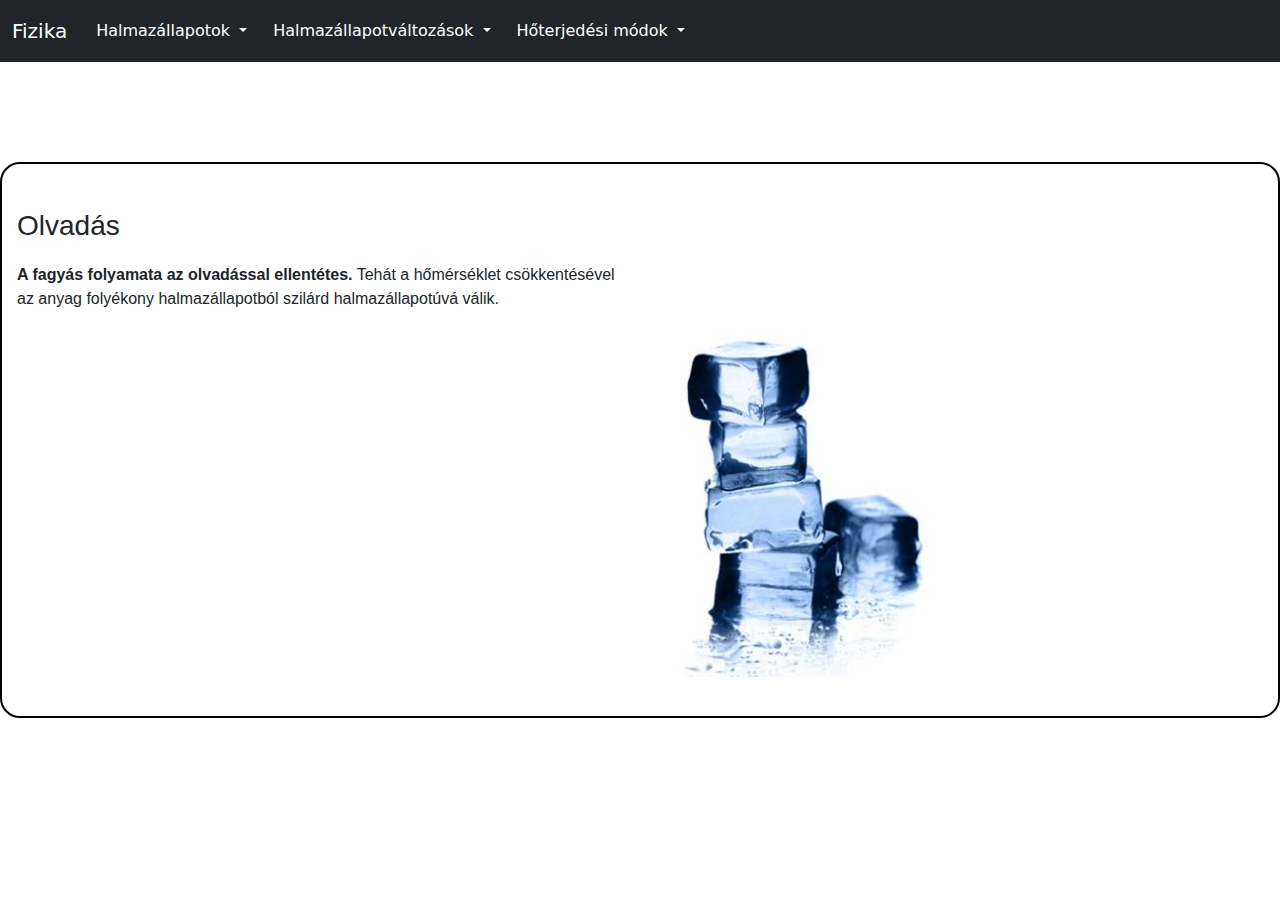
<file: fagyás.html>
<!DOCTYPE html>
<html lang="hu">
<head>
    <meta charset="UTF-8">
    <meta name="viewport" content="width=device-width, initial-scale=1.0">
    <title>Fagyás</title>

<link href="https://cdn.jsdelivr.net/npm/bootstrap@5.3.3/dist/css/bootstrap.min.css" rel="stylesheet" integrity="sha384-QWTKZyjpPEjISv5WaRU9OFeRpok6YctnYmDr5pNlyT2bRjXh0JMhjY6hW+ALEwIH" crossorigin="anonymous">
<link rel="stylesheet" href="saját.css">
</head>
<body>
<nav class="navbar navbar-expand-lg navbar-dark bg-dark">
  <div class="container-fluid">
  <h2><a class="navbar-brand" href="index.html">Fizika</a></h2>
    <button class="navbar-toggler" type="button" data-bs-toggle="collapse" data-bs-target="#navbarNavDarkDropdown" aria-controls="navbarNavDarkDropdown" aria-expanded="false" aria-label="Toggle navigation">
      <span class="navbar-toggler-icon"></span>
    </button>
    <div class="collapse navbar-collapse" id="navbarNavDarkDropdown">
      <ul class="navbar-nav">
        <li class="nav-item dropdown">
          <button class="btn btn-dark dropdown-toggle" data-bs-toggle="dropdown" aria-expanded="false">
            Halmazállapotok
          </button>
          <ul class="dropdown-menu dropdown-menu-dark">
            <li><a class="dropdown-item" href="folyékony.html">Folyékony</a></li>
            <li><a class="dropdown-item" href="szilárd.html">Szilárd</a></li>
            <li><a class="dropdown-item" href="gáz.html">Gáz</a></li>
          </ul>
        </li>
        <li class="nav-item dropdown">
          <button class="btn btn-dark dropdown-toggle" data-bs-toggle="dropdown" aria-expanded="false">
            Halmazállapotváltozások 
          </button>
          <ul class="dropdown-menu dropdown-menu-dark">
            <li><a class="dropdown-item" href="olvadás.html">Olvadás</a></li>
            <li><a class="dropdown-item" href="fagyás.html">Fagyás</a></li>
            <li><a class="dropdown-item" href="lecsapódás.html">Lecsapódás</a></li>
            <li><a class="dropdown-item" href="#">Párolgás</a></li>
            <li><a class="dropdown-item" href="#">Szublimáció</a></li>
          </ul>
        </li>
        <li class="nav-item dropdown">
          <button class="btn btn-dark dropdown-toggle" data-bs-toggle="dropdown" aria-expanded="false">
            Hőterjedési módok
          </button>
          <ul class="dropdown-menu dropdown-menu-dark">
            <li><a class="dropdown-item" href="#">1</a></li>
            <li><a class="dropdown-item" href="#">2</a></li>
            <li><a class="dropdown-item" href="#">3</a></li>
          </ul>
        </li>
      </ul>
    </div>
  </div>
</nav>
        
    
<div class="container-fluid" id="con">
    <h3>Olvadás</h3>
        <div class="row">
            <div class="col-sm-6">
            <p><strong>A fagyás folyamata az olvadással ellentétes.</strong> Tehát a hőmérséklet csökkentésével az anyag folyékony halmazállapotból szilárd halmazállapotúvá válik.</p>
            </div>
        <div class="col-sm-6">
            <img src="fagyás.jpg" alt="fagyás" title="fagyás">  
        </div>
     </div>
</div>


    



<script src="https://cdn.jsdelivr.net/npm/bootstrap@5.3.3/dist/js/bootstrap.bundle.min.js" integrity="sha384-YvpcrYf0tY3lHB60NNkmXc5s9fDVZLESaAA55NDzOxhy9GkcIdslK1eN7N6jIeHz" crossorigin="anonymous"></script>
</body>
</html>
</file>
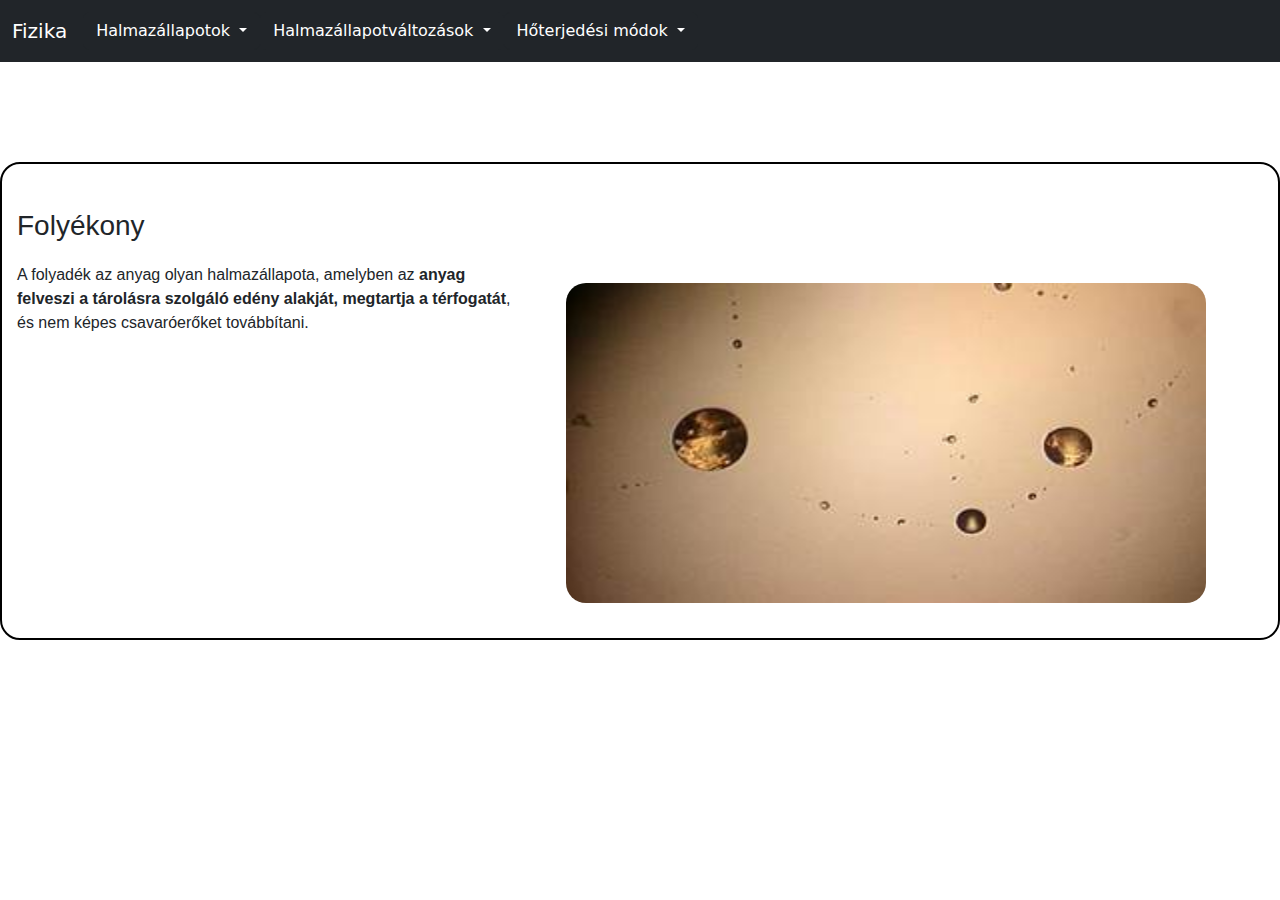
<file: folyékony.html>
<!DOCTYPE html>
<html lang="hu">
<head>
    <meta charset="UTF-8">
    <meta name="viewport" content="width=device-width, initial-scale=1.0">
    <title>Folyékony</title>
<link href="https://cdn.jsdelivr.net/npm/bootstrap@5.3.3/dist/css/bootstrap.min.css" rel="stylesheet" integrity="sha384-QWTKZyjpPEjISv5WaRU9OFeRpok6YctnYmDr5pNlyT2bRjXh0JMhjY6hW+ALEwIH" crossorigin="anonymous">
<link rel="stylesheet" href="saját.css">
</head>
<body>
  <nav class="navbar navbar-expand-lg navbar-dark bg-dark">
    <div class="container-fluid">
    <h2><a class="navbar-brand" href="index.html">Fizika</a></h2>
      <button class="navbar-toggler" type="button" data-bs-toggle="collapse" data-bs-target="#navbarNavDarkDropdown" aria-controls="navbarNavDarkDropdown" aria-expanded="false" aria-label="Toggle navigation">
        <span class="navbar-toggler-icon"></span>
      </button>
      <div class="collapse navbar-collapse" id="navbarNavDarkDropdown">
        <ul class="navbar-nav">
          <li class="nav-item dropdown">
            <button class="btn btn-dark dropdown-toggle" data-bs-toggle="dropdown" aria-expanded="false">
              Halmazállapotok
            </button>
            <ul class="dropdown-menu dropdown-menu-dark">
              <li><a class="dropdown-item" href="folyékony.html">Folyékony</a></li>
              <li><a class="dropdown-item" href="szilárd.html">Szilárd</a></li>
              <li><a class="dropdown-item" href="gáz.html">Gáz</a></li>
            </ul>
          </li>
          <li class="nav-item dropdown">
            <button class="btn btn-dark dropdown-toggle" data-bs-toggle="dropdown" aria-expanded="false">
              Halmazállapotváltozások 
            </button>
            <ul class="dropdown-menu dropdown-menu-dark">
              <li><a class="dropdown-item" href="olvadás.html">Olvadás</a></li>
              <li><a class="dropdown-item" href="fagyás.html">Fagyás</a></li>
              <li><a class="dropdown-item" href="lecsapódás.html">Lecsapódás</a></li>
              <li><a class="dropdown-item" href="párolgás.html">Párolgás</a></li>
              <li><a class="dropdown-item" href="szublimáció.html">Szublimáció</a></li>
              <li><a class="dropdown-item" href="forrás.html">Forrás</a></li>
  
            </ul>
          </li>
          <li class="nav-item dropdown">
            <button class="btn btn-dark dropdown-toggle" data-bs-toggle="dropdown" aria-expanded="false">
              Hőterjedési módok
            </button>
            <ul class="dropdown-menu dropdown-menu-dark">
              <li><a class="dropdown-item" href="hővezetés.html">Hővezetés</a></li>
              <li><a class="dropdown-item" href="hőáramlás.html">Hőáramlás</a></li>
              <li><a class="dropdown-item" href="hősugárzás.html">Hősugárzás</a></li>
            </ul>
          </li>
        </ul>
      </div>
    </div>
  </nav>

<div class="container-fluid" id="con">
  <h3>Folyékony</h3>
      <div class="row">
          <div class="col-md-5">
              <p>A folyadék az anyag olyan halmazállapota, amelyben az<strong> anyag felveszi a tárolásra szolgáló edény alakját, megtartja a térfogatát</strong>, és nem képes csavaróerőket továbbítani.</p>
          </div>
      <div class="col-md-7">
          <img src="folyékony.jpg" alt="Folyékony" title="Folyékony" width="640" height="320">  
      </div>
   </div>
</div>



<script src="https://cdn.jsdelivr.net/npm/bootstrap@5.3.3/dist/js/bootstrap.bundle.min.js" integrity="sha384-YvpcrYf0tY3lHB60NNkmXc5s9fDVZLESaAA55NDzOxhy9GkcIdslK1eN7N6jIeHz" crossorigin="anonymous"></script>
</body>
</html>
</file>
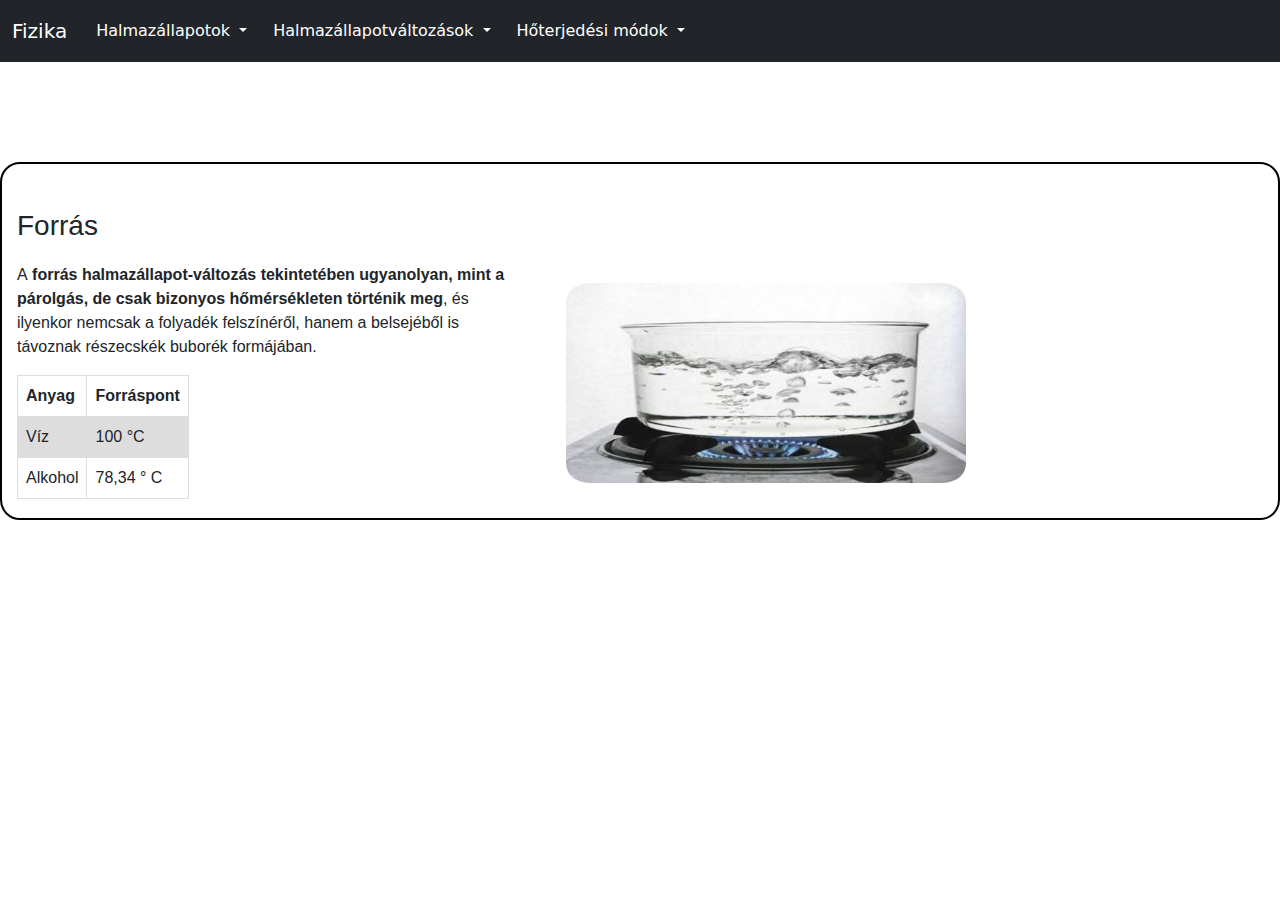
<file: forrás.html>
<!DOCTYPE html>
<html lang="hu">
<head>
    <meta charset="UTF-8">
    <meta name="viewport" content="width=device-width, initial-scale=1.0">
    <title>Forrás</title>

<link href="https://cdn.jsdelivr.net/npm/bootstrap@5.3.3/dist/css/bootstrap.min.css" rel="stylesheet" integrity="sha384-QWTKZyjpPEjISv5WaRU9OFeRpok6YctnYmDr5pNlyT2bRjXh0JMhjY6hW+ALEwIH" crossorigin="anonymous">
<link rel="stylesheet" href="saját.css">
</head>
<body>
<nav class="navbar navbar-expand-lg navbar-dark bg-dark">
  <div class="container-fluid">
  <h2><a class="navbar-brand" href="index.html">Fizika</a></h2>
    <button class="navbar-toggler" type="button" data-bs-toggle="collapse" data-bs-target="#navbarNavDarkDropdown" aria-controls="navbarNavDarkDropdown" aria-expanded="false" aria-label="Toggle navigation">
      <span class="navbar-toggler-icon"></span>
    </button>
    <div class="collapse navbar-collapse" id="navbarNavDarkDropdown">
      <ul class="navbar-nav">
        <li class="nav-item dropdown">
          <button class="btn btn-dark dropdown-toggle" data-bs-toggle="dropdown" aria-expanded="false">
            Halmazállapotok
          </button>
          <ul class="dropdown-menu dropdown-menu-dark">
            <li><a class="dropdown-item" href="folyékony.html">Folyékony</a></li>
            <li><a class="dropdown-item" href="szilárd.html">Szilárd</a></li>
            <li><a class="dropdown-item" href="gáz.html">Gáz</a></li>
          </ul>
        </li>
        <li class="nav-item dropdown">
          <button class="btn btn-dark dropdown-toggle" data-bs-toggle="dropdown" aria-expanded="false">
            Halmazállapotváltozások 
          </button>
          <ul class="dropdown-menu dropdown-menu-dark">
            <li><a class="dropdown-item" href="olvadás.html">Olvadás</a></li>
            <li><a class="dropdown-item" href="fagyás.html">Fagyás</a></li>
            <li><a class="dropdown-item" href="lecsapódás.html">Lecsapódás</a></li>
            <li><a class="dropdown-item" href="párolgás.html">Párolgás</a></li>
            <li><a class="dropdown-item" href="szublimáció.html">Szublimáció</a></li>
            <li><a class="dropdown-item" href="forrás.html">Forrás</a></li>

          </ul>
        </li>
        <li class="nav-item dropdown">
          <button class="btn btn-dark dropdown-toggle" data-bs-toggle="dropdown" aria-expanded="false">
            Hőterjedési módok
          </button>
          <ul class="dropdown-menu dropdown-menu-dark">
            <li><a class="dropdown-item" href="hővezetés.html">Hővezetés</a></li>
            <li><a class="dropdown-item" href="hőáramlás.html">Hőáramlás</a></li>
            <li><a class="dropdown-item" href="hősugárzás.html">Hősugárzás</a></li>
          </ul>
        </li>
      </ul>
    </div>
  </div>
</nav>
        
    
<div class="container-fluid" id="con">
    <h3>Forrás</h3>
        <div class="row">
            <div class="col-md-5">
              <p>  A<strong> forrás halmazállapot-változás tekintetében ugyanolyan, mint a párolgás, de csak bizonyos hőmérsékleten történik meg</strong>, és ilyenkor nemcsak a folyadék felszínéről, hanem a belsejéből is távoznak részecskék buborék formájában.</p>
              <table>
                <tr>
                  <th>Anyag</th>
                  <th>Forráspont</th>
                </tr>
                <tr>
                  <td>Víz</td>
                  <td>100  °C</td>
                </tr>
                <tr>
                  <td>Alkohol</td>
                  <td>78,34 ° C</td>
                </tr>
              </table>
            </div>
        <div class="col-md-7">
            <img src="forrás.jpg" alt="Forrás" title="Forrás" width="400px" height="200px">  
        </div>
     </div>
</div>


    



<script src="https://cdn.jsdelivr.net/npm/bootstrap@5.3.3/dist/js/bootstrap.bundle.min.js" integrity="sha384-YvpcrYf0tY3lHB60NNkmXc5s9fDVZLESaAA55NDzOxhy9GkcIdslK1eN7N6jIeHz" crossorigin="anonymous"></script>
</body>
</html>
</file>
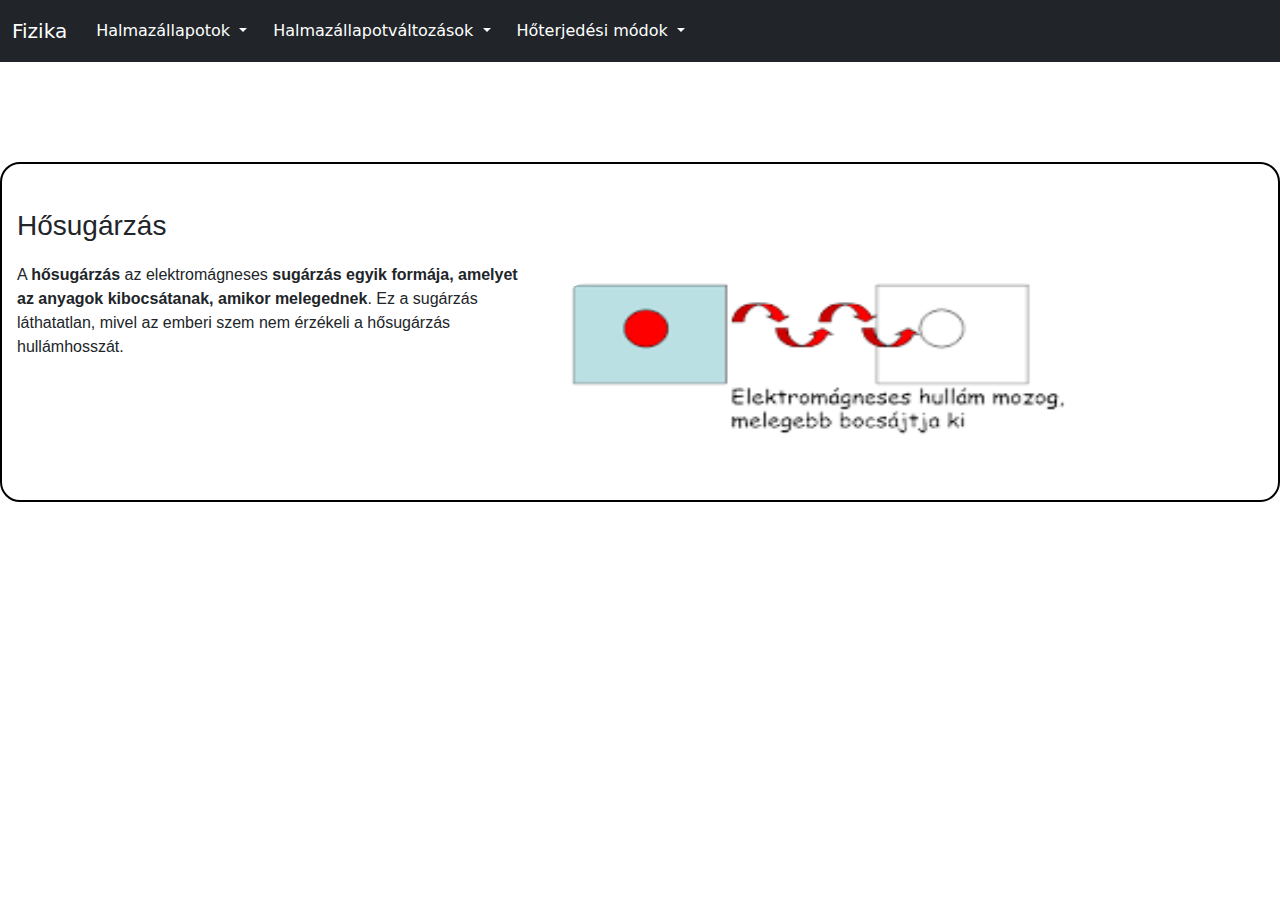
<file: hősugárzás.html>
<!DOCTYPE html>
<html lang="hu">
<head>
    <meta charset="UTF-8">
    <meta name="viewport" content="width=device-width, initial-scale=1.0">
    <title>Hősugárzás</title>

<link href="https://cdn.jsdelivr.net/npm/bootstrap@5.3.3/dist/css/bootstrap.min.css" rel="stylesheet" integrity="sha384-QWTKZyjpPEjISv5WaRU9OFeRpok6YctnYmDr5pNlyT2bRjXh0JMhjY6hW+ALEwIH" crossorigin="anonymous">
<link rel="stylesheet" href="saját.css">
<style>
    img{
        width: 70%;
        height: 70%;
    }
</style>
</head>
<body>
<nav class="navbar navbar-expand-lg navbar-dark bg-dark">
  <div class="container-fluid">
  <h2><a class="navbar-brand" href="index.html">Fizika</a></h2>
    <button class="navbar-toggler" type="button" data-bs-toggle="collapse" data-bs-target="#navbarNavDarkDropdown" aria-controls="navbarNavDarkDropdown" aria-expanded="false" aria-label="Toggle navigation">
      <span class="navbar-toggler-icon"></span>
    </button>
    <div class="collapse navbar-collapse" id="navbarNavDarkDropdown">
      <ul class="navbar-nav">
        <li class="nav-item dropdown">
          <button class="btn btn-dark dropdown-toggle" data-bs-toggle="dropdown" aria-expanded="false">
            Halmazállapotok
          </button>
          <ul class="dropdown-menu dropdown-menu-dark">
            <li><a class="dropdown-item" href="folyékony.html">Folyékony</a></li>
            <li><a class="dropdown-item" href="szilárd.html">Szilárd</a></li>
            <li><a class="dropdown-item" href="gáz.html">Gáz</a></li>
          </ul>
        </li>
        <li class="nav-item dropdown">
          <button class="btn btn-dark dropdown-toggle" data-bs-toggle="dropdown" aria-expanded="false">
            Halmazállapotváltozások 
          </button>
          <ul class="dropdown-menu dropdown-menu-dark">
            <li><a class="dropdown-item" href="olvadás.html">Olvadás</a></li>
            <li><a class="dropdown-item" href="fagyás.html">Fagyás</a></li>
            <li><a class="dropdown-item" href="lecsapódás.html">Lecsapódás</a></li>
            <li><a class="dropdown-item" href="párolgás.html">Párolgás</a></li>
            <li><a class="dropdown-item" href="szublimáció.html">Szublimáció</a></li>
            <li><a class="dropdown-item" href="forrás.html">Forrás</a></li>

          </ul>
        </li>
        <li class="nav-item dropdown">
          <button class="btn btn-dark dropdown-toggle" data-bs-toggle="dropdown" aria-expanded="false">
            Hőterjedési módok
          </button>
          <ul class="dropdown-menu dropdown-menu-dark">
            <li><a class="dropdown-item" href="hővezetés.html">Hővezetés</a></li>
            <li><a class="dropdown-item" href="hőáramlás.html">Hőáramlás</a></li>
            <li><a class="dropdown-item" href="hősugárzás.html">Hősugárzás</a></li>
          </ul>
        </li>
      </ul>
    </div>
  </div>
</nav>

<div class="container-fluid" id="con">
    <h3>Hősugárzás</h3>
        <div class="row">
            <div class="col-md-5">
                <p>A <strong>hősugárzás</strong> az elektromágneses <strong>sugárzás egyik formája, amelyet az anyagok kibocsátanak, amikor melegednek</strong>. Ez a sugárzás láthatatlan, mivel az emberi szem nem érzékeli a hősugárzás hullámhosszát.</p>
            </div>
        <div class="col-md-7">
            <img src="hősugárzás.png" alt="Hősugárzás" title="Hősugárzás">  
        </div>
     </div>
</div>

<script src="https://cdn.jsdelivr.net/npm/bootstrap@5.3.3/dist/js/bootstrap.bundle.min.js" integrity="sha384-YvpcrYf0tY3lHB60NNkmXc5s9fDVZLESaAA55NDzOxhy9GkcIdslK1eN7N6jIeHz" crossorigin="anonymous"></script>
</body>
</html>
</file>
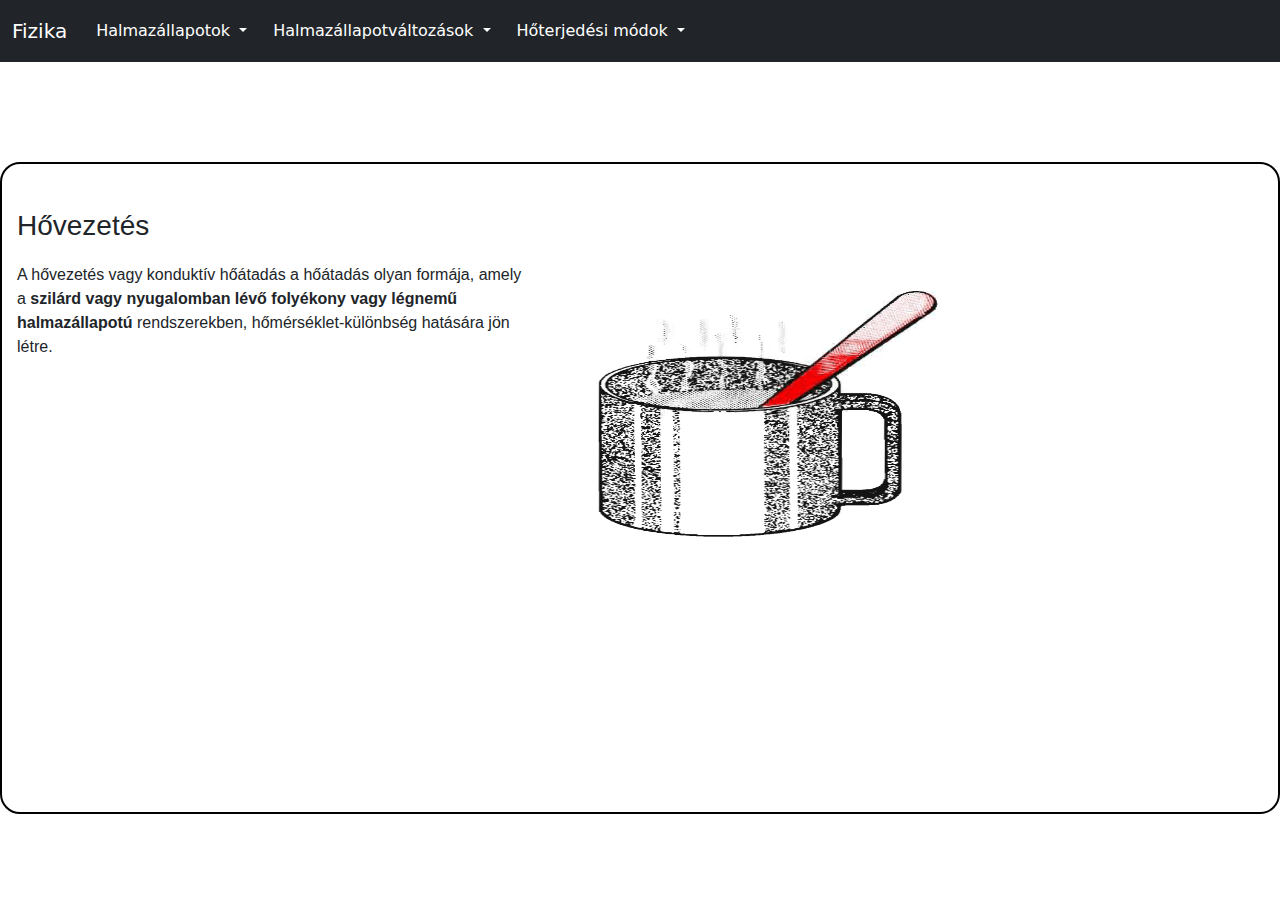
<file: hővezetés.html>
<!DOCTYPE html>
<html lang="hu">
<head>
    <meta charset="UTF-8">
    <meta name="viewport" content="width=device-width, initial-scale=1.0">
    <title>Hővezetés</title>

<link href="https://cdn.jsdelivr.net/npm/bootstrap@5.3.3/dist/css/bootstrap.min.css" rel="stylesheet" integrity="sha384-QWTKZyjpPEjISv5WaRU9OFeRpok6YctnYmDr5pNlyT2bRjXh0JMhjY6hW+ALEwIH" crossorigin="anonymous">
<link rel="stylesheet" href="saját.css">
<style>
    img{
        width: 55%;
        height: 50%;
    }
</style>
</head>
<body>
<nav class="navbar navbar-expand-lg navbar-dark bg-dark">
  <div class="container-fluid">
  <h2><a class="navbar-brand" href="index.html">Fizika</a></h2>
    <button class="navbar-toggler" type="button" data-bs-toggle="collapse" data-bs-target="#navbarNavDarkDropdown" aria-controls="navbarNavDarkDropdown" aria-expanded="false" aria-label="Toggle navigation">
      <span class="navbar-toggler-icon"></span>
    </button>
    <div class="collapse navbar-collapse" id="navbarNavDarkDropdown">
      <ul class="navbar-nav">
        <li class="nav-item dropdown">
          <button class="btn btn-dark dropdown-toggle" data-bs-toggle="dropdown" aria-expanded="false">
            Halmazállapotok
          </button>
          <ul class="dropdown-menu dropdown-menu-dark">
            <li><a class="dropdown-item" href="folyékony.html">Folyékony</a></li>
            <li><a class="dropdown-item" href="szilárd.html">Szilárd</a></li>
            <li><a class="dropdown-item" href="gáz.html">Gáz</a></li>
          </ul>
        </li>
        <li class="nav-item dropdown">
          <button class="btn btn-dark dropdown-toggle" data-bs-toggle="dropdown" aria-expanded="false">
            Halmazállapotváltozások 
          </button>
          <ul class="dropdown-menu dropdown-menu-dark">
            <li><a class="dropdown-item" href="olvadás.html">Olvadás</a></li>
            <li><a class="dropdown-item" href="fagyás.html">Fagyás</a></li>
            <li><a class="dropdown-item" href="lecsapódás.html">Lecsapódás</a></li>
            <li><a class="dropdown-item" href="párolgás.html">Párolgás</a></li>
            <li><a class="dropdown-item" href="szublimáció.html">Szublimáció</a></li>
            <li><a class="dropdown-item" href="forrás.html">Forrás</a></li>

          </ul>
        </li>
        <li class="nav-item dropdown">
          <button class="btn btn-dark dropdown-toggle" data-bs-toggle="dropdown" aria-expanded="false">
            Hőterjedési módok
          </button>
          <ul class="dropdown-menu dropdown-menu-dark">
            <li><a class="dropdown-item" href="hővezetés.html">Hővezetés</a></li>
            <li><a class="dropdown-item" href="hőáramlás.html">Hőáramlás</a></li>
            <li><a class="dropdown-item" href="hősugárzás.html">Hősugárzás</a></li>
          </ul>
        </li>
      </ul>
    </div>
  </div>
</nav>

<div class="container-fluid" id="con">
    <h3>Hővezetés</h3>
        <div class="row">
            <div class="col-md-5">
               <p> A hővezetés vagy konduktív hőátadás a hőátadás olyan formája, amely a <strong>szilárd vagy nyugalomban lévő folyékony vagy légnemű halmazállapotú</strong> rendszerekben, hőmérséklet-különbség hatására jön létre.</p>
            </div>
        <div class="col-md-7">
            <img src="hővezetés.png" alt="Hővezetés" title="Hővezetés">  
        </div>
     </div>
</div>
    



<script src="https://cdn.jsdelivr.net/npm/bootstrap@5.3.3/dist/js/bootstrap.bundle.min.js" integrity="sha384-YvpcrYf0tY3lHB60NNkmXc5s9fDVZLESaAA55NDzOxhy9GkcIdslK1eN7N6jIeHz" crossorigin="anonymous"></script>
</body>
</html>
</file>
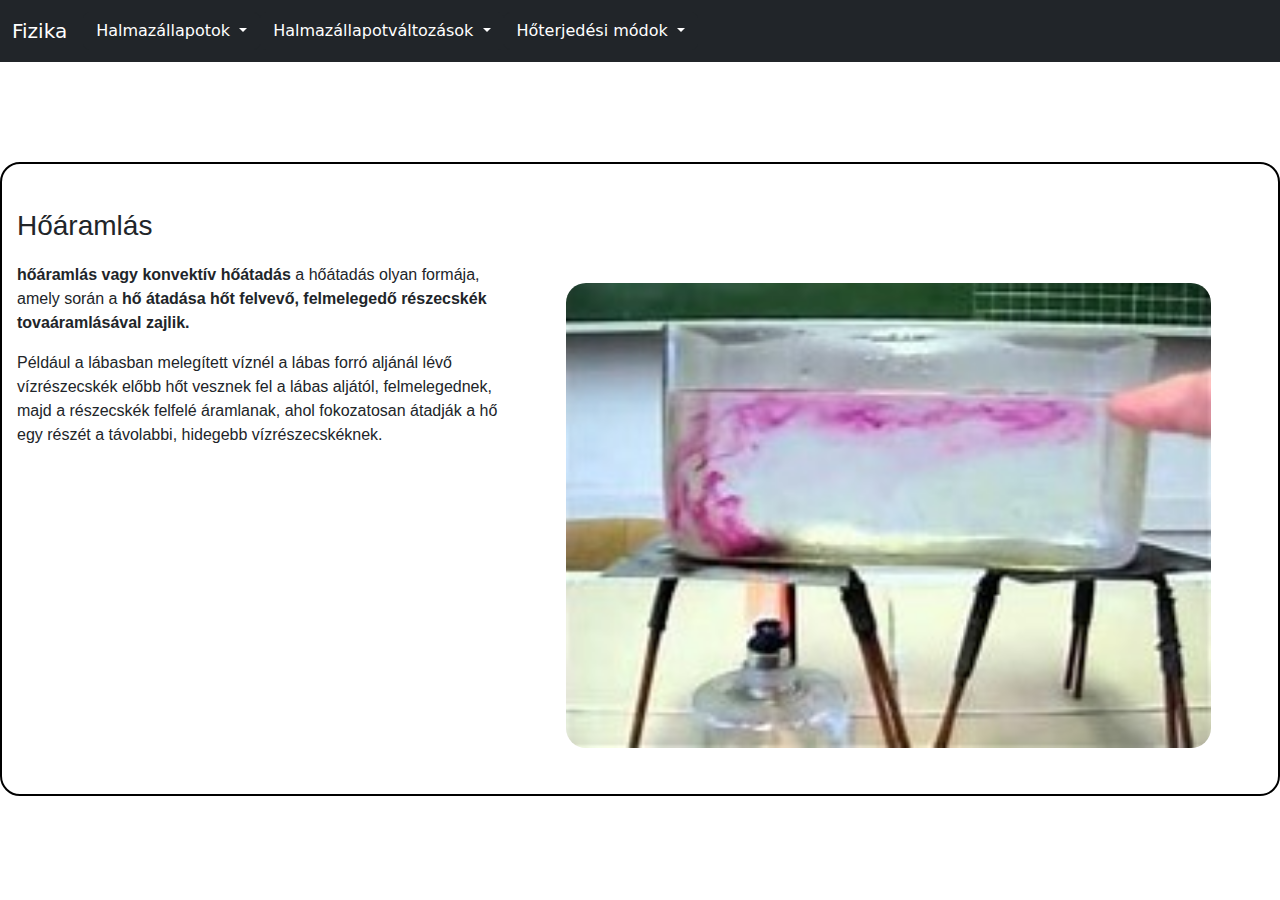
<file: hőáramlás.html>
<!DOCTYPE html>
<html lang="hu">
<head>
    <meta charset="UTF-8">
    <meta name="viewport" content="width=device-width, initial-scale=1.0">
    <title>Hőáramlás</title>

<link href="https://cdn.jsdelivr.net/npm/bootstrap@5.3.3/dist/css/bootstrap.min.css" rel="stylesheet" integrity="sha384-QWTKZyjpPEjISv5WaRU9OFeRpok6YctnYmDr5pNlyT2bRjXh0JMhjY6hW+ALEwIH" crossorigin="anonymous">
<link rel="stylesheet" href="saját.css">
<style>
    img{
        width: 90%;
        height: 90%;
    }
</style>
</head>
<body>
<nav class="navbar navbar-expand-lg navbar-dark bg-dark">
  <div class="container-fluid">
  <h2><a class="navbar-brand" href="index.html">Fizika</a></h2>
    <button class="navbar-toggler" type="button" data-bs-toggle="collapse" data-bs-target="#navbarNavDarkDropdown" aria-controls="navbarNavDarkDropdown" aria-expanded="false" aria-label="Toggle navigation">
      <span class="navbar-toggler-icon"></span>
    </button>
    <div class="collapse navbar-collapse" id="navbarNavDarkDropdown">
      <ul class="navbar-nav">
        <li class="nav-item dropdown">
          <button class="btn btn-dark dropdown-toggle" data-bs-toggle="dropdown" aria-expanded="false">
            Halmazállapotok
          </button>
          <ul class="dropdown-menu dropdown-menu-dark">
            <li><a class="dropdown-item" href="folyékony.html">Folyékony</a></li>
            <li><a class="dropdown-item" href="szilárd.html">Szilárd</a></li>
            <li><a class="dropdown-item" href="gáz.html">Gáz</a></li>
          </ul>
        </li>
        <li class="nav-item dropdown">
          <button class="btn btn-dark dropdown-toggle" data-bs-toggle="dropdown" aria-expanded="false">
            Halmazállapotváltozások 
          </button>
          <ul class="dropdown-menu dropdown-menu-dark">
            <li><a class="dropdown-item" href="olvadás.html">Olvadás</a></li>
            <li><a class="dropdown-item" href="fagyás.html">Fagyás</a></li>
            <li><a class="dropdown-item" href="lecsapódás.html">Lecsapódás</a></li>
            <li><a class="dropdown-item" href="párolgás.html">Párolgás</a></li>
            <li><a class="dropdown-item" href="szublimáció.html">Szublimáció</a></li>
            <li><a class="dropdown-item" href="forrás.html">Forrás</a></li>

          </ul>
        </li>
        <li class="nav-item dropdown">
          <button class="btn btn-dark dropdown-toggle" data-bs-toggle="dropdown" aria-expanded="false">
            Hőterjedési módok
          </button>
          <ul class="dropdown-menu dropdown-menu-dark">
            <li><a class="dropdown-item" href="hővezetés.html">Hővezetés</a></li>
            <li><a class="dropdown-item" href="hőáramlás.html">Hőáramlás</a></li>
            <li><a class="dropdown-item" href="hősugárzás.html">Hősugárzás</a></li>
          </ul>
        </li>
      </ul>
    </div>
  </div>
</nav>

<div class="container-fluid" id="con">
    <h3>Hőáramlás</h3>
        <div class="row">
            <div class="col-md-5">
                <p><strong>hőáramlás vagy konvektív hőátadás</strong> a hőátadás olyan formája, amely során a<strong> hő átadása hőt felvevő, felmelegedő részecskék tovaáramlásával zajlik.</strong></p>
                <p>Például a lábasban melegített víznél a lábas forró aljánál lévő vízrészecskék előbb hőt vesznek fel a lábas aljától, felmelegednek, majd a részecskék felfelé áramlanak, ahol fokozatosan átadják a hő egy részét a távolabbi, hidegebb vízrészecskéknek.</p>
            </div>
        <div class="col-md-7">
            <img src="hőáramlás.jpg" alt="Hőáramlás" title="Hőáramlás">  
        </div>
     </div>
</div>

    



<script src="https://cdn.jsdelivr.net/npm/bootstrap@5.3.3/dist/js/bootstrap.bundle.min.js" integrity="sha384-YvpcrYf0tY3lHB60NNkmXc5s9fDVZLESaAA55NDzOxhy9GkcIdslK1eN7N6jIeHz" crossorigin="anonymous"></script>
</body>
</html>
</file>
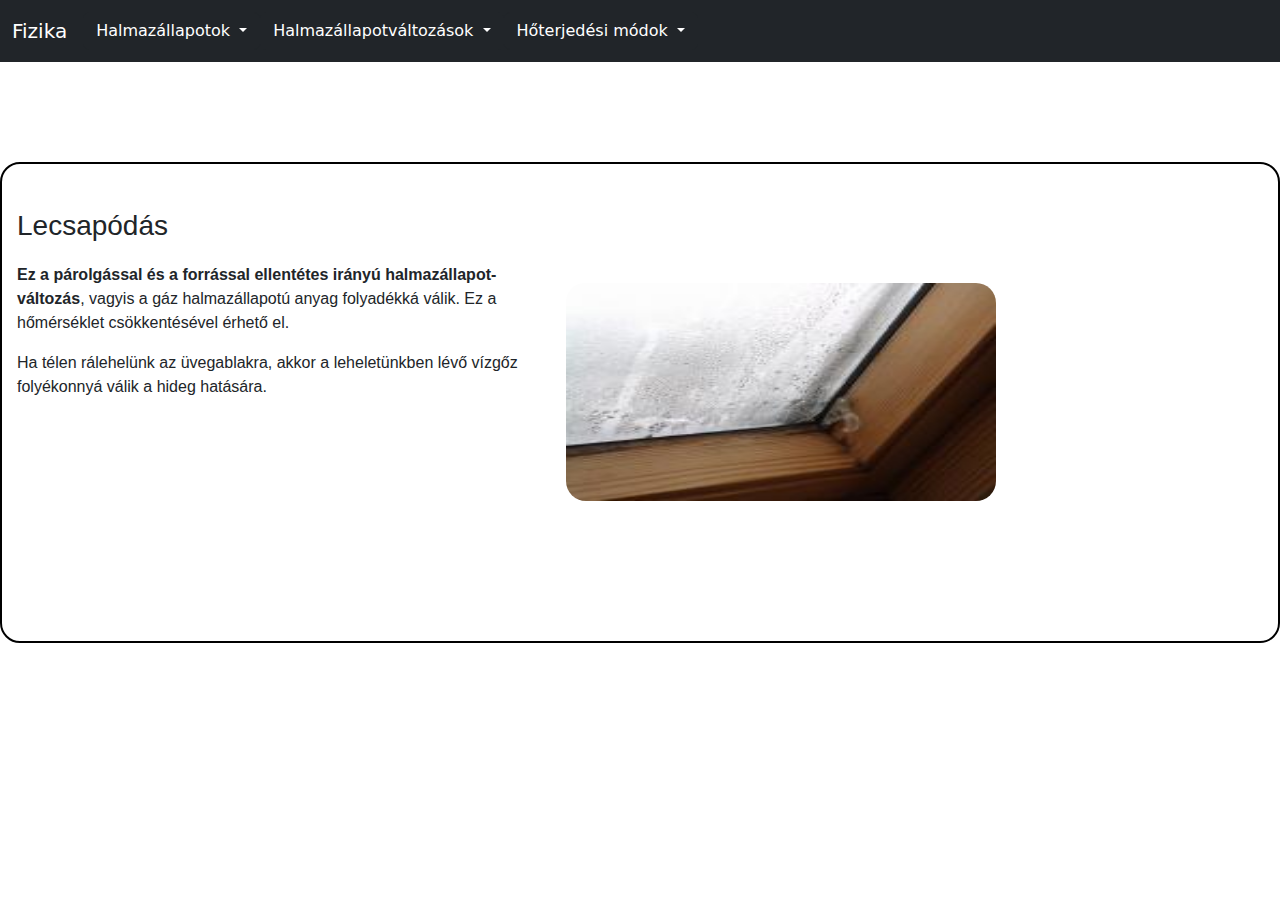
<file: lecsapódás.html>
<!DOCTYPE html>
<html lang="hu">
<head>
    <meta charset="UTF-8">
    <meta name="viewport" content="width=device-width, initial-scale=1.0">
    <title>Lecsapódás</title>

<link href="https://cdn.jsdelivr.net/npm/bootstrap@5.3.3/dist/css/bootstrap.min.css" rel="stylesheet" integrity="sha384-QWTKZyjpPEjISv5WaRU9OFeRpok6YctnYmDr5pNlyT2bRjXh0JMhjY6hW+ALEwIH" crossorigin="anonymous">
<link rel="stylesheet" href="saját.css">
<style>
      img{
        height: 60%;
        width: 60%;
    }
</style>
</head>
<body>
<nav class="navbar navbar-expand-lg navbar-dark bg-dark">
  <div class="container-fluid">
  <h2><a class="navbar-brand" href="index.html">Fizika</a></h2>
    <button class="navbar-toggler" type="button" data-bs-toggle="collapse" data-bs-target="#navbarNavDarkDropdown" aria-controls="navbarNavDarkDropdown" aria-expanded="false" aria-label="Toggle navigation">
      <span class="navbar-toggler-icon"></span>
    </button>
    <div class="collapse navbar-collapse" id="navbarNavDarkDropdown">
      <ul class="navbar-nav">
        <li class="nav-item dropdown">
          <button class="btn btn-dark dropdown-toggle" data-bs-toggle="dropdown" aria-expanded="false">
            Halmazállapotok
          </button>
          <ul class="dropdown-menu dropdown-menu-dark">
            <li><a class="dropdown-item" href="folyékony.html">Folyékony</a></li>
            <li><a class="dropdown-item" href="szilárd.html">Szilárd</a></li>
            <li><a class="dropdown-item" href="gáz.html">Gáz</a></li>
          </ul>
        </li>
        <li class="nav-item dropdown">
          <button class="btn btn-dark dropdown-toggle" data-bs-toggle="dropdown" aria-expanded="false">
            Halmazállapotváltozások 
          </button>
          <ul class="dropdown-menu dropdown-menu-dark">
            <li><a class="dropdown-item" href="olvadás.html">Olvadás</a></li>
            <li><a class="dropdown-item" href="fagyás.html">Fagyás</a></li>
            <li><a class="dropdown-item" href="lecsapódás.html">Lecsapódás</a></li>
            <li><a class="dropdown-item" href="párolgás.html">Párolgás</a></li>
            <li><a class="dropdown-item" href="szublimáció.html">Szublimáció</a></li>
            <li><a class="dropdown-item" href="forrás.html">Forrás</a></li>

          </ul>
        </li>
        <li class="nav-item dropdown">
          <button class="btn btn-dark dropdown-toggle" data-bs-toggle="dropdown" aria-expanded="false">
            Hőterjedési módok
          </button>
          <ul class="dropdown-menu dropdown-menu-dark">
            <li><a class="dropdown-item" href="hővezetés.html">Hővezetés</a></li>
            <li><a class="dropdown-item" href="hőáramlás.html">Hőáramlás</a></li>
            <li><a class="dropdown-item" href="hősugárzás.html">Hősugárzás</a></li>
          </ul>
        </li>
      </ul>
    </div>
  </div>
</nav>
        
    
<div class="container-fluid" id="con">
    <h3>Lecsapódás</h3>
        <div class="row">
            <div class="col-md-5">
                <p><strong>Ez a párolgással és a forrással ellentétes irányú halmazállapot-változás</strong>, vagyis a gáz halmazállapotú anyag folyadékká válik. Ez a hőmérséklet csökkentésével érhető el.</p>
               <p> Ha télen rálehelünk az üvegablakra, akkor a leheletünkben lévő vízgőz folyékonnyá válik a hideg hatására.</p>
            </div>
        <div class="col-md-7">
            <img src="lecsapódás.jpg" alt="Lecsapódás" title="Lecsapódás" width="400px" height="200px">  
        </div>
     </div>
</div>


    



<script src="https://cdn.jsdelivr.net/npm/bootstrap@5.3.3/dist/js/bootstrap.bundle.min.js" integrity="sha384-YvpcrYf0tY3lHB60NNkmXc5s9fDVZLESaAA55NDzOxhy9GkcIdslK1eN7N6jIeHz" crossorigin="anonymous"></script>
</body>
</html>
</file>
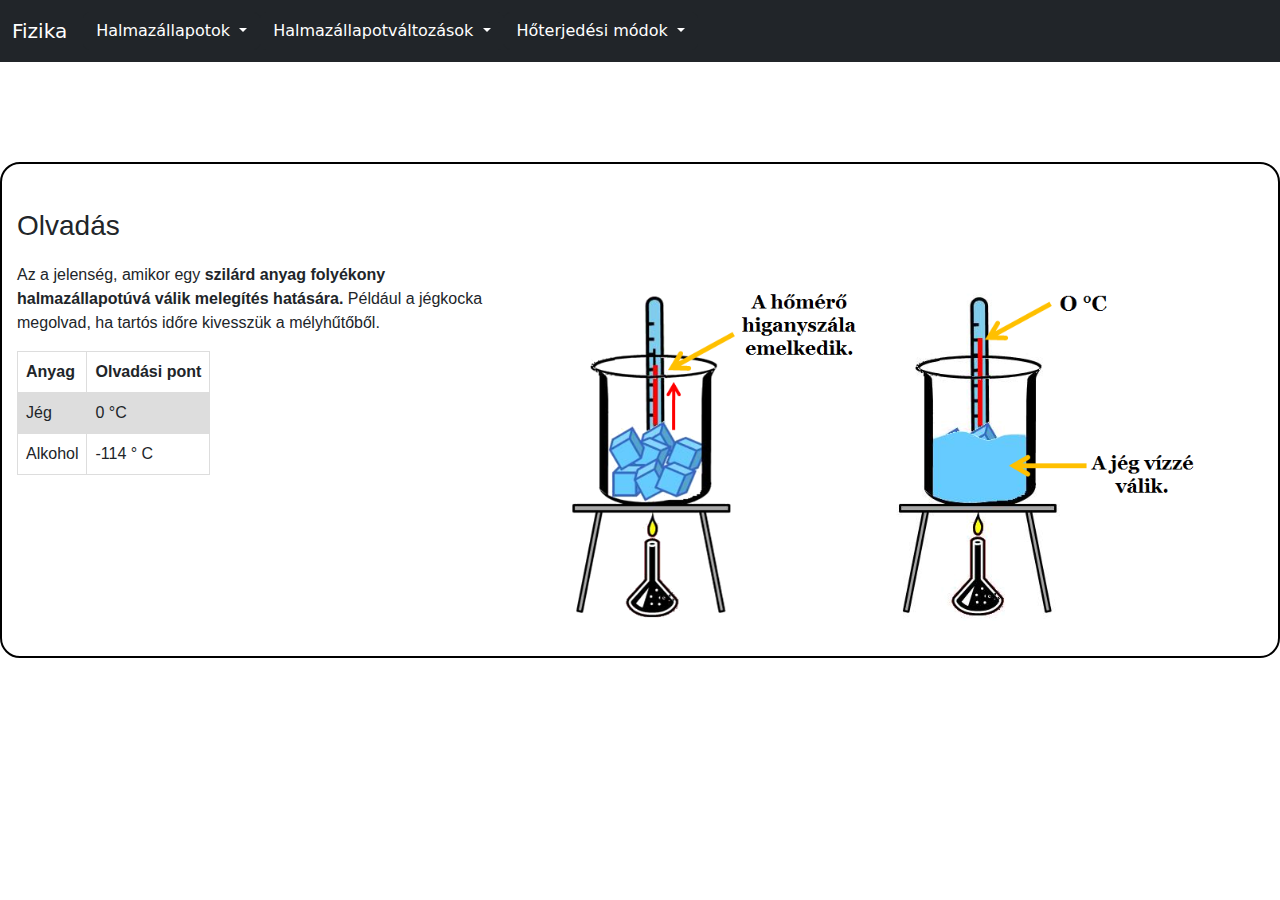
<file: olvadás.html>
<!DOCTYPE html>
<html lang="hu">
<head>
    <meta charset="UTF-8">
    <meta name="viewport" content="width=device-width, initial-scale=1.0">
    <title>Olvadás</title>

<link href="https://cdn.jsdelivr.net/npm/bootstrap@5.3.3/dist/css/bootstrap.min.css" rel="stylesheet" integrity="sha384-QWTKZyjpPEjISv5WaRU9OFeRpok6YctnYmDr5pNlyT2bRjXh0JMhjY6hW+ALEwIH" crossorigin="anonymous">
<link rel="stylesheet" href="saját.css">
</head>
<body>
<nav class="navbar navbar-expand-lg navbar-dark bg-dark">
  <div class="container-fluid">
  <h2><a class="navbar-brand" href="index.html">Fizika</a></h2>
    <button class="navbar-toggler" type="button" data-bs-toggle="collapse" data-bs-target="#navbarNavDarkDropdown" aria-controls="navbarNavDarkDropdown" aria-expanded="false" aria-label="Toggle navigation">
      <span class="navbar-toggler-icon"></span>
    </button>
    <div class="collapse navbar-collapse" id="navbarNavDarkDropdown">
      <ul class="navbar-nav">
        <li class="nav-item dropdown">
          <button class="btn btn-dark dropdown-toggle" data-bs-toggle="dropdown" aria-expanded="false">
            Halmazállapotok
          </button>
          <ul class="dropdown-menu dropdown-menu-dark">
            <li><a class="dropdown-item" href="folyékony.html">Folyékony</a></li>
            <li><a class="dropdown-item" href="szilárd.html">Szilárd</a></li>
            <li><a class="dropdown-item" href="gáz.html">Gáz</a></li>
          </ul>
        </li>
        <li class="nav-item dropdown">
          <button class="btn btn-dark dropdown-toggle" data-bs-toggle="dropdown" aria-expanded="false">
            Halmazállapotváltozások 
          </button>
          <ul class="dropdown-menu dropdown-menu-dark">
            <li><a class="dropdown-item" href="olvadás.html">Olvadás</a></li>
            <li><a class="dropdown-item" href="fagyás.html">Fagyás</a></li>
            <li><a class="dropdown-item" href="lecsapódás.html">Lecsapódás</a></li>
            <li><a class="dropdown-item" href="párolgás.html">Párolgás</a></li>
            <li><a class="dropdown-item" href="szublimáció.html">Szublimáció</a></li>
            <li><a class="dropdown-item" href="forrás.html">Forrás</a></li>

          </ul>
        </li>
        <li class="nav-item dropdown">
          <button class="btn btn-dark dropdown-toggle" data-bs-toggle="dropdown" aria-expanded="false">
            Hőterjedési módok
          </button>
          <ul class="dropdown-menu dropdown-menu-dark">
            <li><a class="dropdown-item" href="hővezetés.html">Hővezetés</a></li>
            <li><a class="dropdown-item" href="hőáramlás.html">Hőáramlás</a></li>
            <li><a class="dropdown-item" href="hősugárzás.html">Hősugárzás</a></li>
          </ul>
        </li>
      </ul>
    </div>
  </div>
</nav>
        
    
<div class="container-fluid" id="con">
    <h3>Olvadás</h3>
        <div class="row">
            <div class="col-md-5">
            <p>Az a jelenség, amikor egy <strong>szilárd anyag folyékony halmazállapotúvá válik melegítés hatására.</strong> Például a jégkocka megolvad, ha tartós időre kivesszük a mélyhűtőből.</p>
            <table>
              <tr>
                <th>Anyag</th>
                <th>Olvadási pont</th>
              </tr>
              <tr>
                <td>Jég</td>
                <td>0 °C</td>
              </tr>
              <tr>
                <td>Alkohol</td>
                <td>-114 ° C</td>
              </tr>
            </table>
            </div>
        <div class="col-md-7">
            <img src="olvadás.png" alt="olvadás" title="olvadás">  
        </div>
     </div>
</div>


    



<script src="https://cdn.jsdelivr.net/npm/bootstrap@5.3.3/dist/js/bootstrap.bundle.min.js" integrity="sha384-YvpcrYf0tY3lHB60NNkmXc5s9fDVZLESaAA55NDzOxhy9GkcIdslK1eN7N6jIeHz" crossorigin="anonymous"></script>
</body>
</html>
</file>
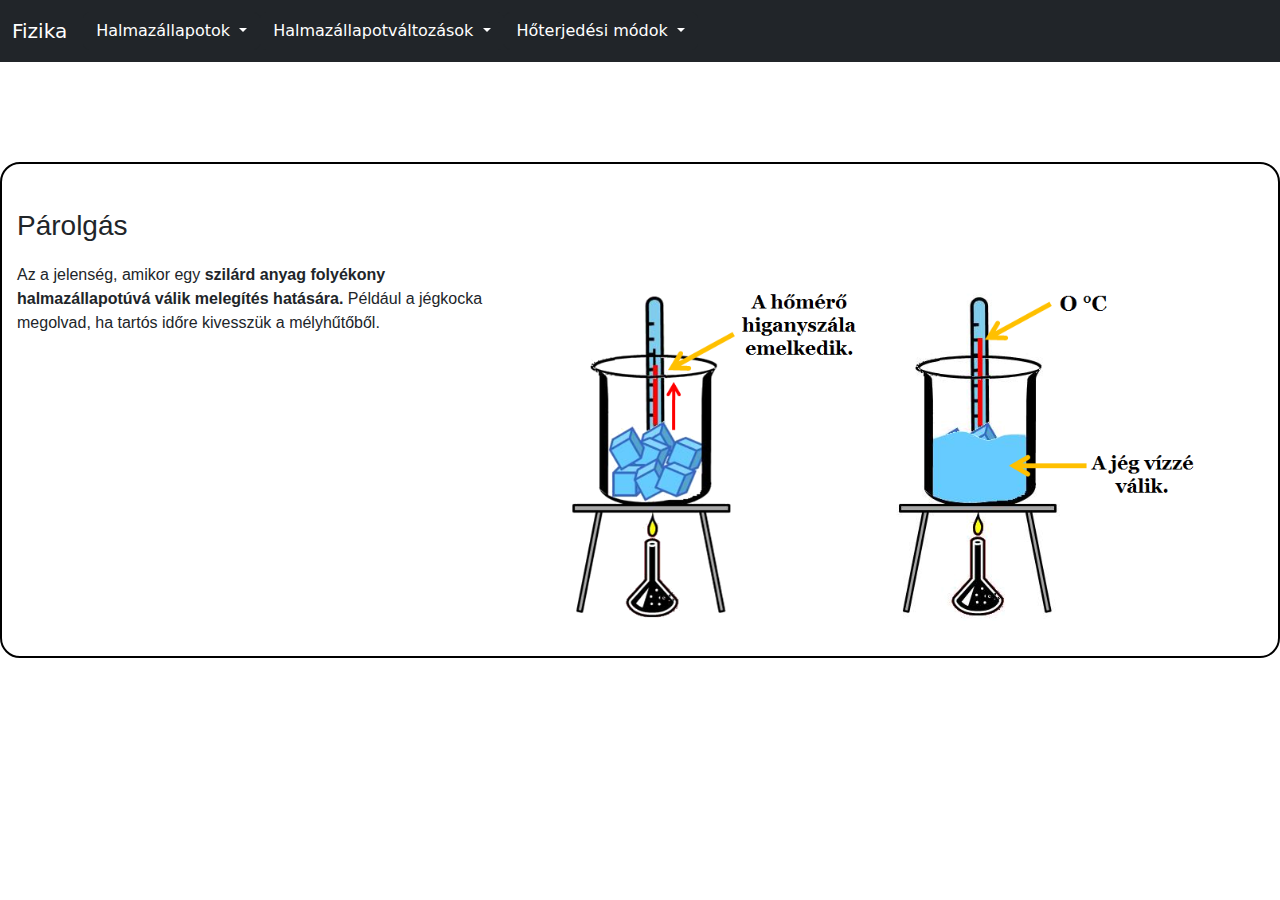
<file: párolgás.html>
<!DOCTYPE html>
<html lang="hu">
<head>
    <meta charset="UTF-8">
    <meta name="viewport" content="width=device-width, initial-scale=1.0">
    <title>Párolgás</title>

<link href="https://cdn.jsdelivr.net/npm/bootstrap@5.3.3/dist/css/bootstrap.min.css" rel="stylesheet" integrity="sha384-QWTKZyjpPEjISv5WaRU9OFeRpok6YctnYmDr5pNlyT2bRjXh0JMhjY6hW+ALEwIH" crossorigin="anonymous">
<link rel="stylesheet" href="saját.css">
</head>
<body>
<nav class="navbar navbar-expand-lg navbar-dark bg-dark">
  <div class="container-fluid">
  <h2><a class="navbar-brand" href="index.html">Fizika</a></h2>
    <button class="navbar-toggler" type="button" data-bs-toggle="collapse" data-bs-target="#navbarNavDarkDropdown" aria-controls="navbarNavDarkDropdown" aria-expanded="false" aria-label="Toggle navigation">
      <span class="navbar-toggler-icon"></span>
    </button>
    <div class="collapse navbar-collapse" id="navbarNavDarkDropdown">
      <ul class="navbar-nav">
        <li class="nav-item dropdown">
          <button class="btn btn-dark dropdown-toggle" data-bs-toggle="dropdown" aria-expanded="false">
            Halmazállapotok
          </button>
          <ul class="dropdown-menu dropdown-menu-dark">
            <li><a class="dropdown-item" href="folyékony.html">Folyékony</a></li>
            <li><a class="dropdown-item" href="szilárd.html">Szilárd</a></li>
            <li><a class="dropdown-item" href="gáz.html">Gáz</a></li>
          </ul>
        </li>
        <li class="nav-item dropdown">
          <button class="btn btn-dark dropdown-toggle" data-bs-toggle="dropdown" aria-expanded="false">
            Halmazállapotváltozások 
          </button>
          <ul class="dropdown-menu dropdown-menu-dark">
            <li><a class="dropdown-item" href="olvadás.html">Olvadás</a></li>
            <li><a class="dropdown-item" href="fagyás.html">Fagyás</a></li>
            <li><a class="dropdown-item" href="lecsapódás.html">Lecsapódás</a></li>
            <li><a class="dropdown-item" href="párolgás.html">Párolgás</a></li>
            <li><a class="dropdown-item" href="szublimáció.html">Szublimáció</a></li>
            <li><a class="dropdown-item" href="forrás.html">Forrás</a></li>

          </ul>
        </li>
        <li class="nav-item dropdown">
          <button class="btn btn-dark dropdown-toggle" data-bs-toggle="dropdown" aria-expanded="false">
            Hőterjedési módok
          </button>
          <ul class="dropdown-menu dropdown-menu-dark">
            <li><a class="dropdown-item" href="hővezetés.html">Hővezetés</a></li>
            <li><a class="dropdown-item" href="hőáramlás.html">Hőáramlás</a></li>
            <li><a class="dropdown-item" href="hősugárzás.html">Hősugárzás</a></li>
          </ul>
        </li>
      </ul>
    </div>
  </div>
</nav>
        
    
<div class="container-fluid" id="con">
    <h3>Párolgás</h3>
        <div class="row">
            <div class="col-md-5">
            <p>Az a jelenség, amikor egy <strong>szilárd anyag folyékony halmazállapotúvá válik melegítés hatására.</strong> Például a jégkocka megolvad, ha tartós időre kivesszük a mélyhűtőből.</p>
            </div>
        <div class="col-md-7">
            <img src="olvadás.png" alt="Párolgás" title="Párolgás">  
        </div>
     </div>


</div>

    



<script src="https://cdn.jsdelivr.net/npm/bootstrap@5.3.3/dist/js/bootstrap.bundle.min.js" integrity="sha384-YvpcrYf0tY3lHB60NNkmXc5s9fDVZLESaAA55NDzOxhy9GkcIdslK1eN7N6jIeHz" crossorigin="anonymous"></script>
</body>
</html>
</file>
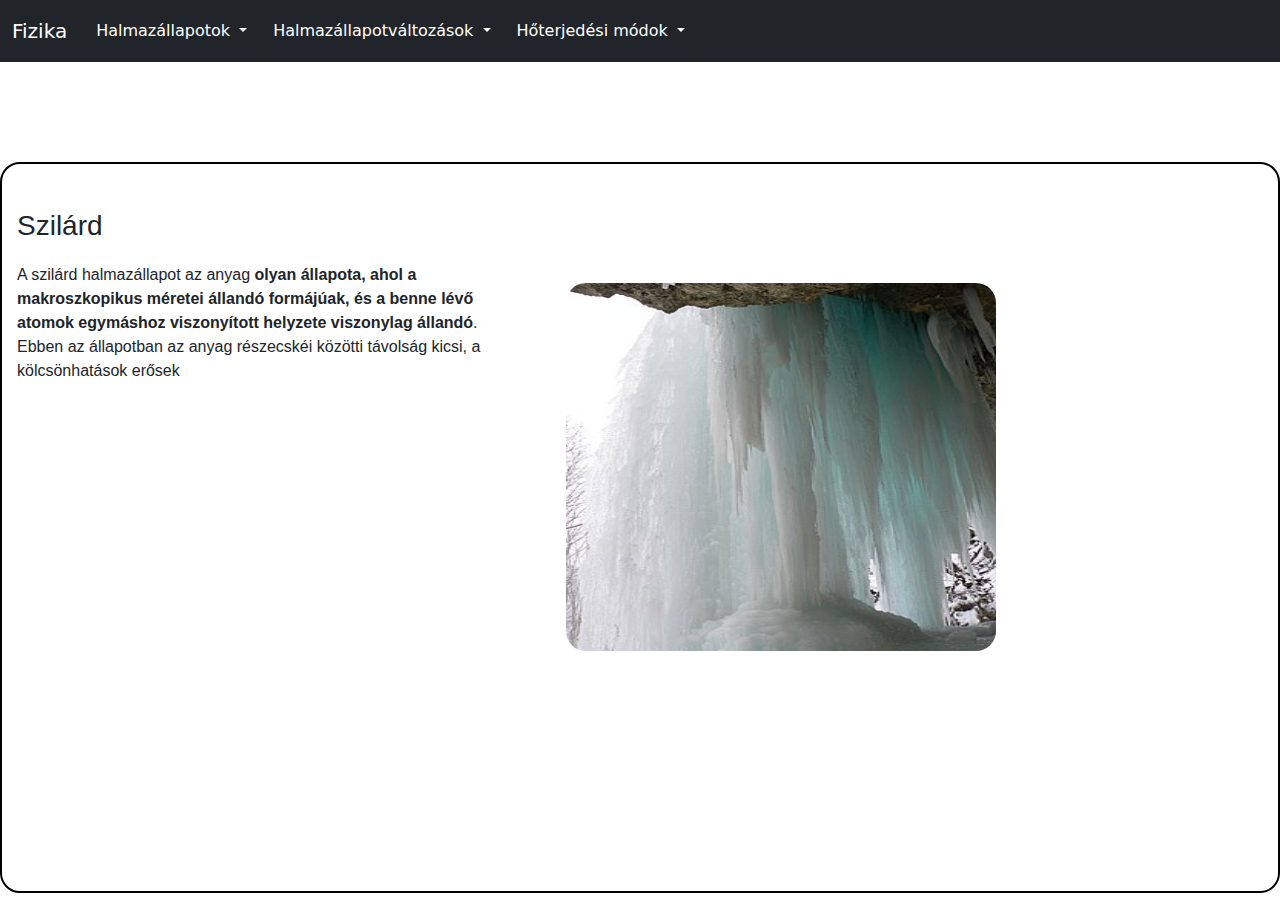
<file: szilárd.html>
<!DOCTYPE html>
<html lang="hu">
<head>
    <meta charset="UTF-8">
    <meta name="viewport" content="width=device-width, initial-scale=1.0">
    <title>Szilárd</title>
<link href="https://cdn.jsdelivr.net/npm/bootstrap@5.3.3/dist/css/bootstrap.min.css" rel="stylesheet" integrity="sha384-QWTKZyjpPEjISv5WaRU9OFeRpok6YctnYmDr5pNlyT2bRjXh0JMhjY6hW+ALEwIH" crossorigin="anonymous">
<link rel="stylesheet" href="saját.css">
<style>
    img{
        height: 60%;
        width: 60%;
    }
</style>
</head>
<body>
  <nav class="navbar navbar-expand-lg navbar-dark bg-dark">
    <div class="container-fluid">
    <h2><a class="navbar-brand" href="index.html">Fizika</a></h2>
      <button class="navbar-toggler" type="button" data-bs-toggle="collapse" data-bs-target="#navbarNavDarkDropdown" aria-controls="navbarNavDarkDropdown" aria-expanded="false" aria-label="Toggle navigation">
        <span class="navbar-toggler-icon"></span>
      </button>
      <div class="collapse navbar-collapse" id="navbarNavDarkDropdown">
        <ul class="navbar-nav">
          <li class="nav-item dropdown">
            <button class="btn btn-dark dropdown-toggle" data-bs-toggle="dropdown" aria-expanded="false">
              Halmazállapotok
            </button>
            <ul class="dropdown-menu dropdown-menu-dark">
              <li><a class="dropdown-item" href="folyékony.html">Folyékony</a></li>
              <li><a class="dropdown-item" href="szilárd.html">Szilárd</a></li>
              <li><a class="dropdown-item" href="gáz.html">Gáz</a></li>
            </ul>
          </li>
          <li class="nav-item dropdown">
            <button class="btn btn-dark dropdown-toggle" data-bs-toggle="dropdown" aria-expanded="false">
              Halmazállapotváltozások 
            </button>
            <ul class="dropdown-menu dropdown-menu-dark">
              <li><a class="dropdown-item" href="olvadás.html">Olvadás</a></li>
              <li><a class="dropdown-item" href="fagyás.html">Fagyás</a></li>
              <li><a class="dropdown-item" href="lecsapódás.html">Lecsapódás</a></li>
              <li><a class="dropdown-item" href="párolgás.html">Párolgás</a></li>
              <li><a class="dropdown-item" href="szublimáció.html">Szublimáció</a></li>
              <li><a class="dropdown-item" href="forrás.html">Forrás</a></li>
  
            </ul>
          </li>
          <li class="nav-item dropdown">
            <button class="btn btn-dark dropdown-toggle" data-bs-toggle="dropdown" aria-expanded="false">
              Hőterjedési módok
            </button>
            <ul class="dropdown-menu dropdown-menu-dark">
                <li><a class="dropdown-item" href="hővezetés.html">Hővezetés</a></li>
                <li><a class="dropdown-item" href="hőáramlás.html">Hőáramlás</a></li>
                <li><a class="dropdown-item" href="hősugárzás.html">Hősugárzás</a></li>
            </ul>
          </li>
        </ul>
      </div>
    </div>
  </nav>

<div class="container-fluid" id="con">
  <h3>Szilárd</h3>
      <div class="row">
          <div class="col-md-5">
<p>
                A szilárd halmazállapot az anyag<strong> olyan állapota, ahol a makroszkopikus méretei állandó formájúak, és a benne lévő atomok egymáshoz viszonyított helyzete viszonylag állandó</strong>. Ebben az állapotban az anyag részecskéi közötti távolság kicsi, a kölcsönhatások erősek
    
</p>          </div>
      <div class="col-md-7">
          <img src="szilárd.jpg" alt="Szilárd" title="Szilárd">  
      </div>
   </div>
</div>



<script src="https://cdn.jsdelivr.net/npm/bootstrap@5.3.3/dist/js/bootstrap.bundle.min.js" integrity="sha384-YvpcrYf0tY3lHB60NNkmXc5s9fDVZLESaAA55NDzOxhy9GkcIdslK1eN7N6jIeHz" crossorigin="anonymous"></script>
</body>
</html>
</file>
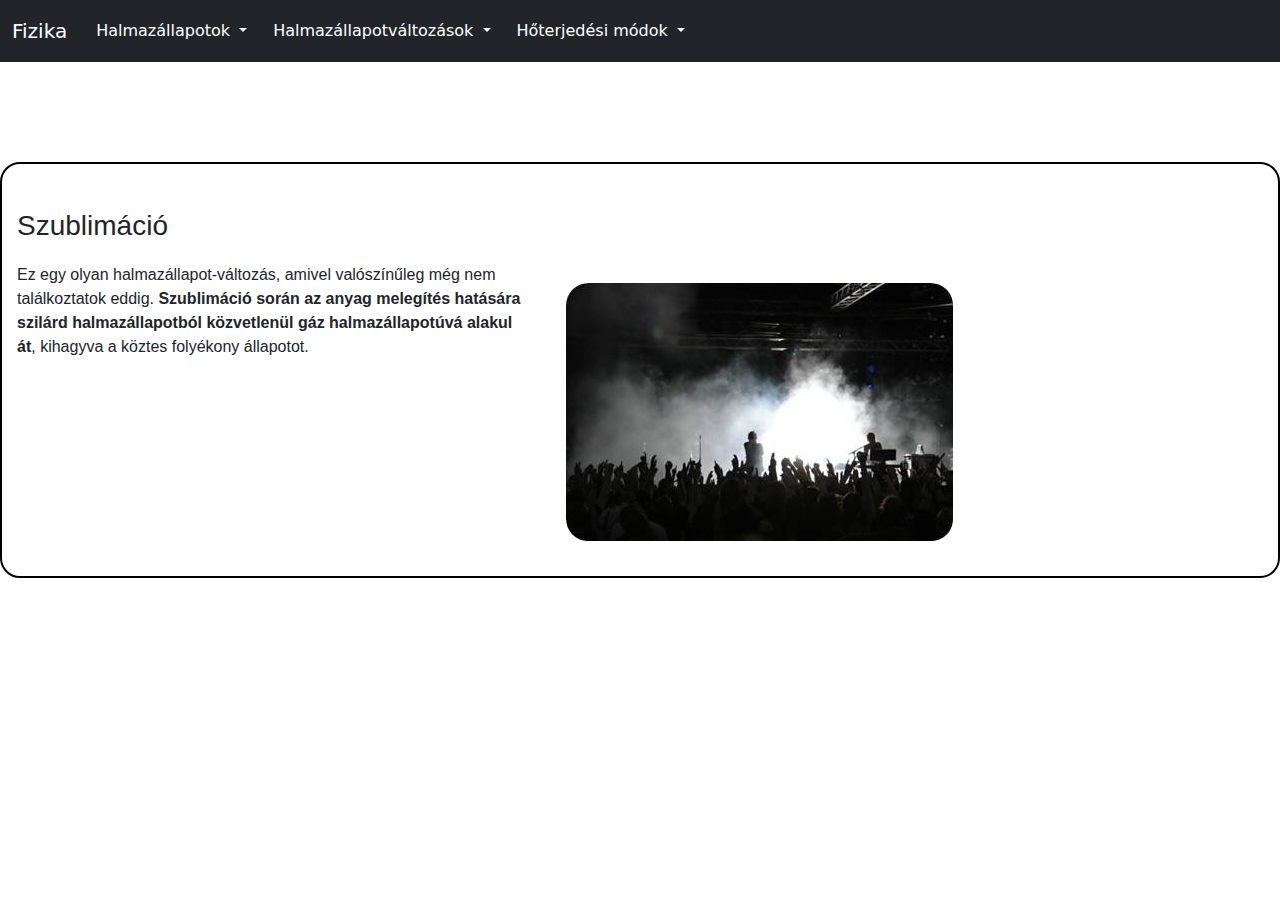
<file: szublimáció.html>
<!DOCTYPE html>
<html lang="hu">
<head>
    <meta charset="UTF-8">
    <meta name="viewport" content="width=device-width, initial-scale=1.0">
    <title>Szublimáció</title>

<link href="https://cdn.jsdelivr.net/npm/bootstrap@5.3.3/dist/css/bootstrap.min.css" rel="stylesheet" integrity="sha384-QWTKZyjpPEjISv5WaRU9OFeRpok6YctnYmDr5pNlyT2bRjXh0JMhjY6hW+ALEwIH" crossorigin="anonymous">
<link rel="stylesheet" href="saját.css">
</head>
<body>
<nav class="navbar navbar-expand-lg navbar-dark bg-dark">
  <div class="container-fluid">
  <h2><a class="navbar-brand" href="index.html">Fizika</a></h2>
    <button class="navbar-toggler" type="button" data-bs-toggle="collapse" data-bs-target="#navbarNavDarkDropdown" aria-controls="navbarNavDarkDropdown" aria-expanded="false" aria-label="Toggle navigation">
      <span class="navbar-toggler-icon"></span>
    </button>
    <div class="collapse navbar-collapse" id="navbarNavDarkDropdown">
      <ul class="navbar-nav">
        <li class="nav-item dropdown">
          <button class="btn btn-dark dropdown-toggle" data-bs-toggle="dropdown" aria-expanded="false">
            Halmazállapotok
          </button>
          <ul class="dropdown-menu dropdown-menu-dark">
            <li><a class="dropdown-item" href="folyékony.html">Folyékony</a></li>
            <li><a class="dropdown-item" href="szilárd.html">Szilárd</a></li>
            <li><a class="dropdown-item" href="gáz.html">Gáz</a></li>
          </ul>
        </li>
        <li class="nav-item dropdown">
          <button class="btn btn-dark dropdown-toggle" data-bs-toggle="dropdown" aria-expanded="false">
            Halmazállapotváltozások 
          </button>
          <ul class="dropdown-menu dropdown-menu-dark">
            <li><a class="dropdown-item" href="olvadás.html">Olvadás</a></li>
            <li><a class="dropdown-item" href="fagyás.html">Fagyás</a></li>
            <li><a class="dropdown-item" href="lecsapódás.html">Lecsapódás</a></li>
            <li><a class="dropdown-item" href="párolgás.html">Párolgás</a></li>
            <li><a class="dropdown-item" href="szublimáció.html">Szublimáció</a></li>
            <li><a class="dropdown-item" href="forrás.html">Forrás</a></li>
            

          </ul>
        </li>
        <li class="nav-item dropdown">
          <button class="btn btn-dark dropdown-toggle" data-bs-toggle="dropdown" aria-expanded="false">
            Hőterjedési módok
          </button>
          <ul class="dropdown-menu dropdown-menu-dark">
            <li><a class="dropdown-item" href="hővezetés.html">Hővezetés</a></li>
            <li><a class="dropdown-item" href="hőáramlás.html">Hőáramlás</a></li>
            <li><a class="dropdown-item" href="hősugárzás.html">Hősugárzás</a></li>
          </ul>
        </li>
      </ul>
    </div>
  </div>
</nav>
        
    
<div class="container-fluid" id="con">
    <h3>Szublimáció</h3>
        <div class="row">
            <div class="col-md-5">
               <p> Ez egy olyan halmazállapot-változás, amivel valószínűleg még nem találkoztatok eddig. <strong>Szublimáció során az anyag melegítés hatására szilárd halmazállapotból közvetlenül gáz halmazállapotúvá alakul át</strong>, kihagyva a köztes folyékony állapotot.</p>
            </div>
        <div class="col-md-7">
            <img src="szublimáció.jpg" alt="Szublimáció" title="Szublimáció">  
        </div>
     </div>
</div>


    



<script src="https://cdn.jsdelivr.net/npm/bootstrap@5.3.3/dist/js/bootstrap.bundle.min.js" integrity="sha384-YvpcrYf0tY3lHB60NNkmXc5s9fDVZLESaAA55NDzOxhy9GkcIdslK1eN7N6jIeHz" crossorigin="anonymous"></script>
</body>
</html>
</file>
<file: saját.css>
#con{
    font-family: 'Franklin Gothic Medium', 'Arial Narrow', Arial, sans-serif;
    border: 2px,black,solid;
    border-radius: 20px;
    padding: 15px;
    margin-top: 100px;
}

h3{
    margin-top: 30px;
    margin-bottom: 20px;
}

img{
    border-radius: 20px;
    margin: 20px;
    max-width: 90%;
    max-height: 90%;
}

td, th {
    border: 1px solid #dddddd;
    text-align: left;
    padding: 8px;
  }

tr:nth-child(even) {
    background-color: #dddddd;
  }
</file>
